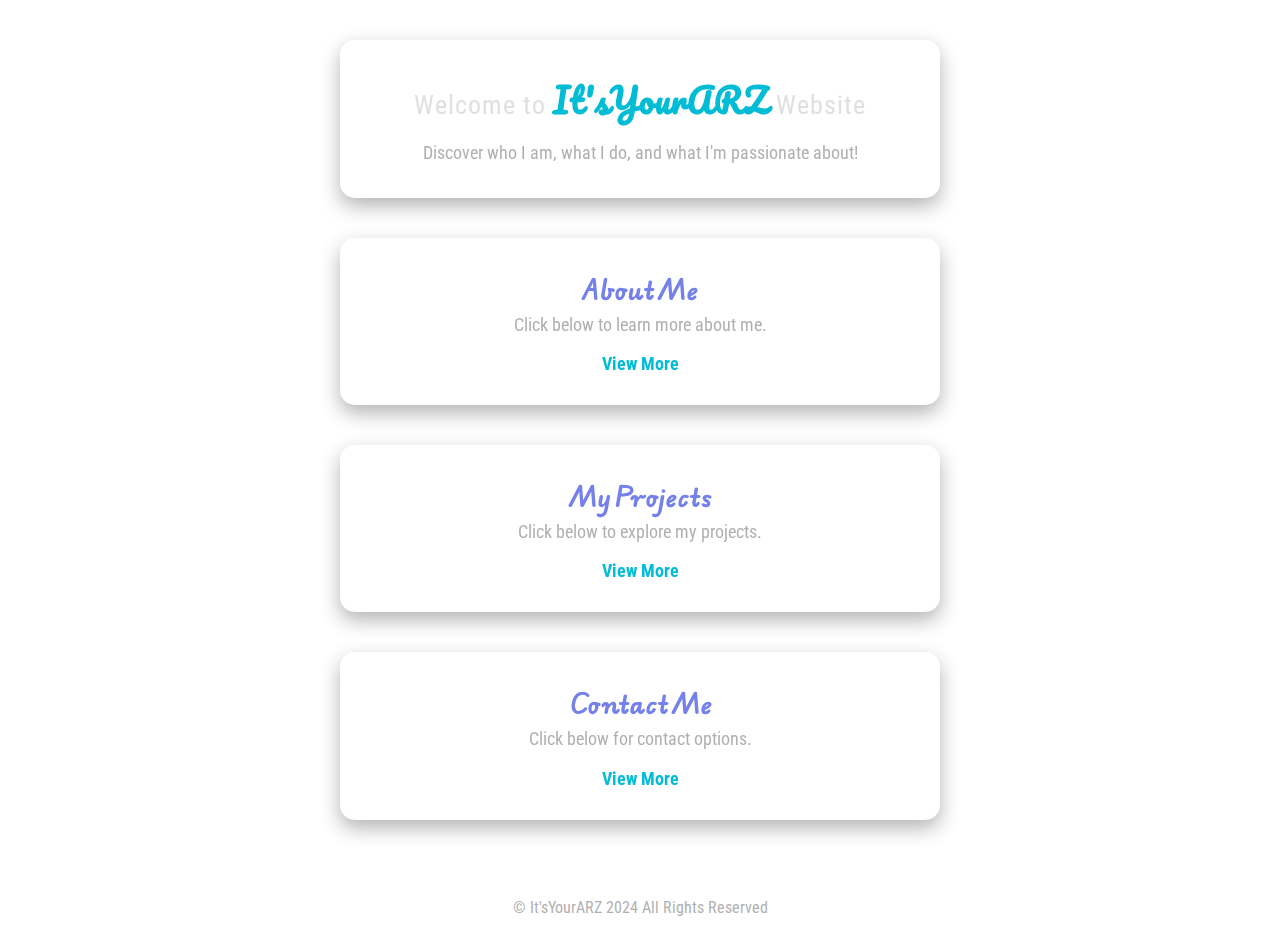
<file: index.html>
<!DOCTYPE html>
<html lang="en">
<head>
  <meta charset="UTF-8">
  <meta name="viewport" content="width=device-width, initial-scale=1.0">
  <meta name="description" content="The personal website of It'sYourARZ showcasing projects, about me, and contact details.">
  <meta name="author" content="It'sYourARZ">
  <meta name="theme-color" content="#00bcd4">
  <title>The ARS Realm</title>

  <link href="https://fonts.googleapis.com/css2?family=Pacifico&display=swap" rel="stylesheet">
  <link href="https://fonts.googleapis.com/css2?family=Roboto+Condensed:wght@300;400;700&display=swap" rel="stylesheet">
 <link rel="preconnect" href="https://fonts.googleapis.com">
<link rel="preconnect" href="https://fonts.gstatic.com" crossorigin>
<link href="https://fonts.googleapis.com/css2?family=Edu+AU+VIC+WA+NT+Pre:wght@400..700&family=Sour+Gummy:ital,wght@0,100..900;1,100..900&display=swap" rel="stylesheet">

  <style>
    * {
      margin: 0;
      padding: 0;
      box-sizing: border-box;
      scroll-behavior: smooth;
    }

    body {
      font-family: 'Roboto Condensed', sans-serif;
      background-image: url('https://wallpaper.dog/large/10921241.jpg');
      background-size: cover;
      background-position: center;
      color: #ffffff;
      text-align: center;
      overflow-x: hidden;
      opacity: 0;
      transition: opacity 1s ease;
      min-height: 100vh;
      display: flex;
      flex-direction: column;
      justify-content: center;
    }

    main {
      display: flex;
      flex-direction: column;
      align-items: center;
      padding: 20px;
      opacity: 1;
      transition: opacity 1s ease;
      z-index: 10;
    }

    #progressBarContainer {
      width: 100%;
      height: 3px;
      background-color: rgba(255, 255, 255, 0.2);
      position: fixed;
      top: 0;
      left: 0;
      z-index: 9999;
    }

    #progressBar {
      height: 100%;
      width: 0;
      background: linear-gradient(to right, #2132c9, #4258e8);
      transition: width 0.15s ease;
    }

    .section {
      opacity: 0;
      transform: translateY(50px);
      transition: opacity 1s ease, transform 1s ease;
      margin: 20px 0;
      padding: 30px 20px;
      background-color: rgba(255, 255, 255, 0.1);
      width: 90%;
      max-width: 600px;
      border-radius: 15px;
      text-align: center;
      box-shadow: 0 8px 20px rgba(0, 0, 0, 0.3);
      border: 1px solid transparent;
      backdrop-filter: blur(10px);
      position: relative;
    }

    .section.show {
      opacity: 1;
      transform: translateY(0);
    }

    .section:hover {
      box-shadow: 0 12px 30px rgba(0, 0, 0, 0.4);
      border: 1px solid rgba(255, 255, 255, 0.4);
    }

    h1 {
      font-weight: 400;
      color: #e0e0e0;
      letter-spacing: 1px;
      font-size: 1.6em;
      margin-bottom: 10px;
    }

    h1 .highlight {
      font-family: 'Pacifico', cursive;
      color: #00bcd4;
      font-size: 1.3em;
      font-weight: bold;
    }

    .highme {
      font-family: "Edu AU VIC WA NT Pre", sans-serif;
      color: #7581eb;
    }

    p {
      color: #b0b0b0;
      line-height: 1.6;
      font-size: 1.1em;
    }

    .hidden-info {
      max-height: 0;
      overflow: hidden;
      opacity: 0;
      transition: max-height 0.6s ease, opacity 0.6s ease;
    }

    .section.active .hidden-info {
      max-height: 300px;
      opacity: 1;
    }

    .view-more-link {
      color: #00bcd4;
      cursor: pointer;
      display: inline-block;
      margin-top: 15px;
      font-weight: bold;
      text-decoration: none;
      font-size: 1.1em;
      transition: color 0.3s ease, transform 0.3s;
    }

    .view-more-link:hover {
      color: #008c99;
      transform: scale(1.1);
    }

    .discord-button {
      margin-top: 20px;
      display: inline-block;
      padding: 10px 20px;
      color: #ffffff;
      background-color: #5865F2;
      font-weight: bold;
      text-decoration: none;
      border-radius: 8px;
      transition: background-color 0.3s ease;
    }

    .discord-button:hover {
      background-color: #4754C8;
    }

    footer {
      margin-top: 20px;
      padding: 15px;
      text-align: center;
      color: #b0b0b0;
      font-size: 0.9em;
    }

    /* Responsive Design */
    @media (max-width: 768px) {
      h1 {
        font-size: 1.4em;
      }
      .section {
        padding: 20px;
        width: 95%;
      }
      p, .view-more-link {
        font-size: 1em;
      }
    }

    @media (max-width: 480px) {
      h1 {
        font-size: 1.2em;
      }
      .section {
        width: 100%;
        padding: 15px;
      }
      p {
        font-size: 0.9em;
      }
    }
  </style>
</head>
<body onload="document.body.style.opacity = 1;">

  <div id="progressBarContainer">
    <div id="progressBar"></div>
  </div>

  <main>
    <div class="section fade-in">
      <h1>Welcome to <span class="highlight">It'sYourARZ</span> Website</h1>
      <p>Discover who I am, what I do, and what I'm passionate about!</p>
    </div>

    <div class="section fade-in" aria-labelledby="about-me">
      <h2 id="about-me"><span class="highme">About Me</span></h2>
      <p>Click below to learn more about me.</p>
      <div class="hidden-info">
        <p>I'm a passionate web developer who loves creating beautiful and functional websites.</p>
        <p>I enjoy working with new technologies.</p>
        <p>Building impactful solutions that make a difference is what drives me every day.</p>
      </div>
      <a class="view-more-link" onclick="toggleInfo(this)">View More</a>
    </div>

    <div class="section fade-in" aria-labelledby="my-projects">
      <h2 id="my-projects"><span class="highme">My Projects</span></h2>
      <p>Click below to explore my projects.</p>
      <div class="hidden-info">
        <p>Here are some of my exciting projects that I’ve worked on, ranging from web applications to design portfolios.</p>
        <p>Each project represents a new adventure in my journey with technology and design.</p>
        <p>I'm pleased for you to try my Security Application. I call it SPA, Have a look!</p>
        <p>Don't worry the file is safe, I assure you.</p>
        <p><a href="https://drive.google.com/file/d/15pbRXZcKDOJuUyGpxtda7GAgtsDd36JD/view?usp=drive_link" target="_blank" style="color: #00bcd4; font-weight: bold;">Download My Project SPA (.exe)</a></p>
      </div>
      <a class="view-more-link" onclick="toggleInfo(this)">View More</a>
    </div>

    <div class="section fade-in" aria-labelledby="contact-me">
      <h2 id="contact-me"><span class="highme">Contact Me</span></h2>
      <p>Click below for contact options.</p>
      <div class="hidden-info">
        <p>Let's connect!</p>
        <p>Reach out if you'd like to collaborate, ask questions, or just say hello.</p>
        <p><strong>Join my community on Discord!</strong></p>
        <a href="https://discord.gg/Qbjv8RKt" class="discord-button" target="_blank" aria-label="Join the It'sYourARZ community on Discord">Join the Community</a>
      </div>
      <a class="view-more-link" onclick="toggleInfo(this)">View More</a>
    </div>
  </main>

  <footer>
    <p>© It'sYourARZ 2024 All Rights Reserved</p>
  </footer>

  <script>
    function toggleInfo(link) {
      const section = link.closest('.section');
      section.classList.toggle("active");
      link.textContent = section.classList.contains("active") ? "View Less" : "View More";
    }

    document.addEventListener("DOMContentLoaded", function() {
      const sections = document.querySelectorAll(".fade-in");

      const observer = new IntersectionObserver(
        entries => {
          entries.forEach(entry => {
            if (entry.isIntersecting) {
              entry.target.classList.add("show");
              entry.target.style.animation = "fadeUp 1s ease";
              observer.unobserve(entry.target);
            }
          });
        },
        { threshold: 0.2 }
      );

      sections.forEach(section => {
        observer.observe(section);
      });

      document.body.style.opacity = 1;
    });

    window.addEventListener("scroll", function() {
      const scrollHeight = document.documentElement.scrollHeight - window.innerHeight;
      const scrollPosition = window.scrollY;
      const scrollPercentage = (scrollPosition / scrollHeight) * 100;
      document.getElementById("progressBar").style.width = `${scrollPercentage}%`;
    });
  </script>
</body>
</html>
</file>
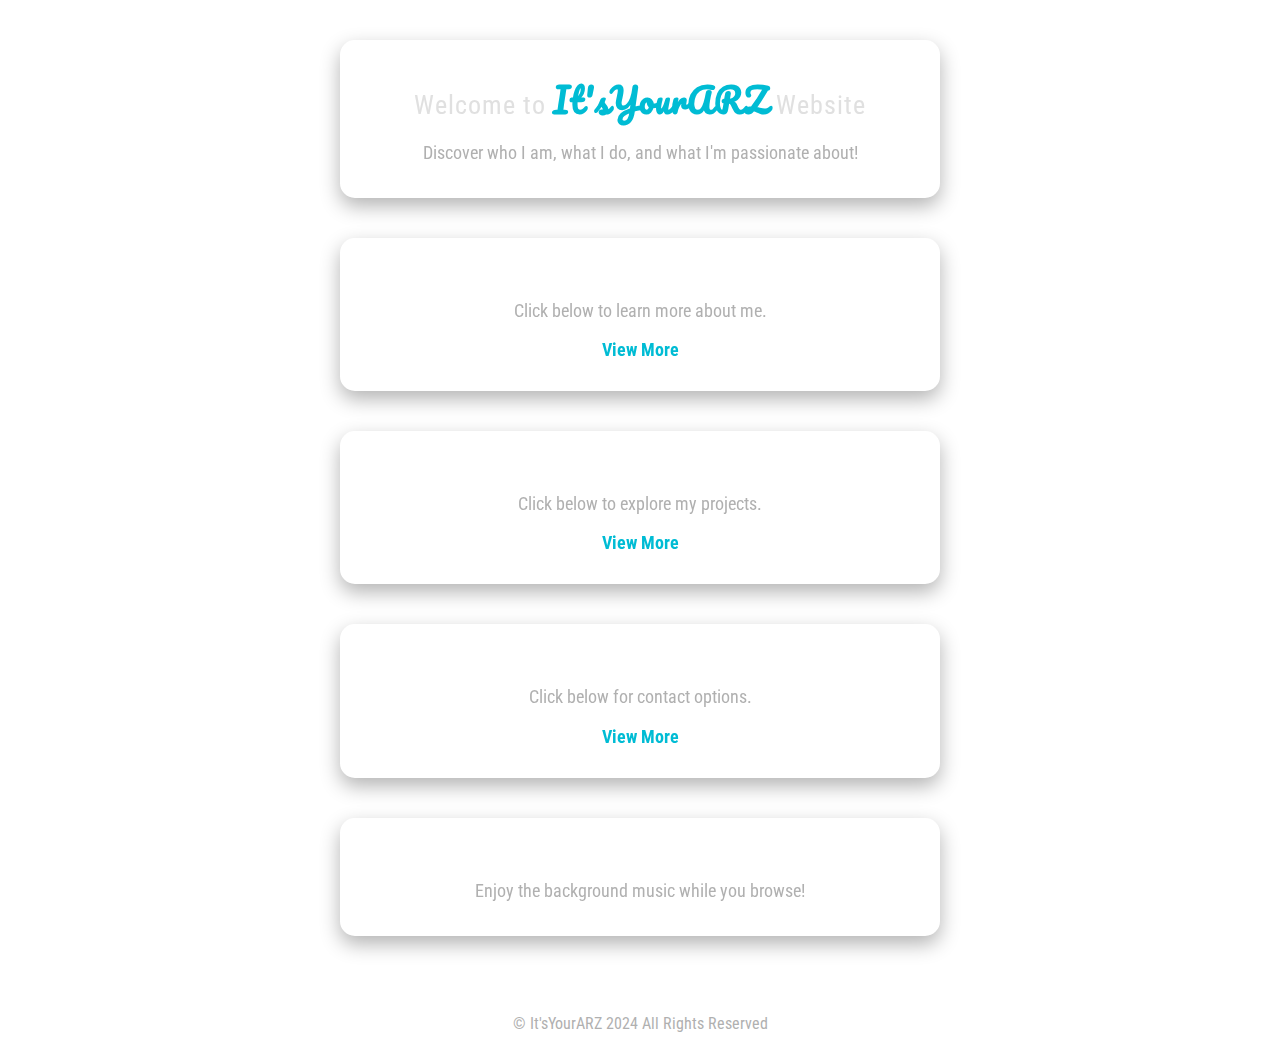
<file: main.html>
<!DOCTYPE html>
<html lang="en">
<head>
  <meta charset="UTF-8">
  <meta name="viewport" content="width=device-width, initial-scale=1.0">
  <meta name="description" content="The personal website of It'sYourARZ showcasing projects, about me, and contact details.">
  <meta name="author" content="It'sYourARZ">
  <meta name="theme-color" content="#00bcd4">
  <title>The ARS Realm</title>

  <link href="https://fonts.googleapis.com/css2?family=Pacifico&display=swap" rel="stylesheet">
  <link href="https://fonts.googleapis.com/css2?family=Roboto+Condensed:wght@300;400;700&display=swap" rel="stylesheet">
  <link rel="preconnect" href="https://fonts.googleapis.com">
  <link rel="preconnect" href="https://fonts.gstatic.com" crossorigin>
  <link href="https://fonts.googleapis.com/css2?family=Edu+AU+VIC+WA+NT+Pre:wght@400..700&family=Sour+Gummy:ital,wght@0,100..900;1,100..900&display=swap" rel="stylesheet">
</head>
<body onload="document.body.style.opacity = 1;">

  <style>
      * {
  margin: 0;
  padding: 0;
  box-sizing: border-box;
  scroll-behavior: smooth;
}

body {
  font-family: 'Roboto Condensed', sans-serif;
  background-image: url('https://wallpaper.dog/large/10921241.jpg');
  background-size: cover;
  background-position: center;
  color: #ffffff;
  text-align: center;
  overflow-x: hidden;
  opacity: 0;
  transition: opacity 1s ease;
  min-height: 100vh;
  display: flex;
  flex-direction: column;
  justify-content: center;
}

main {
  display: flex;
  flex-direction: column;
  align-items: center;
  padding: 20px;
  opacity: 1;
  transition: opacity 1s ease;
  z-index: 10;
}

#progressBarContainer {
  width: 100%;
  height: 3px;
  background-color: rgba(255, 255, 255, 0.2);
  position: fixed;
  top: 0;
  left: 0;
  z-index: 9999;
}

#progressBar {
  height: 100%;
  width: 0;
  background: linear-gradient(to right, #2132c9, #4258e8);
  transition: width 0.15s ease;
}

.section {
  opacity: 0;
  transform: translateY(50px);
  transition: opacity 1s ease, transform 1s ease;
  margin: 20px 0;
  padding: 30px 20px;
  background-color: rgba(255, 255, 255, 0.1);
  width: 90%;
  max-width: 600px;
  border-radius: 15px;
  text-align: center;
  box-shadow: 0 8px 20px rgba(0, 0, 0, 0.3);
  border: 1px solid transparent;
  backdrop-filter: blur(10px);
  position: relative;
}

.section.show {
  opacity: 1;
  transform: translateY(0);
}

.section:hover {
  box-shadow: 0 12px 30px rgba(0, 0, 0, 0.4);
  border: 1px solid rgba(255, 255, 255, 0.4);
}

h1 {
  font-weight: 400;
  color: #e0e0e0;
  letter-spacing: 1px;
  font-size: 1.6em;
  margin-bottom: 10px;
}

h1 .highlight {
  font-family: 'Pacifico', cursive;
  color: #00bcd4;
  font-size: 1.3em;
  font-weight: bold;
}

p {
  color: #b0b0b0;
  line-height: 1.6;
  font-size: 1.1em;
}

.hidden-info {
  max-height: 0;
  overflow: hidden;
  opacity: 0;
  transition: max-height 0.6s ease, opacity 0.6s ease;
}

.section.active .hidden-info {
  max-height: 300px;
  opacity: 1;
}

.view-more-link {
  color: #00bcd4;
  cursor: pointer;
  display: inline-block;
  margin-top: 15px;
  font-weight: bold;
  text-decoration: none;
  font-size: 1.1em;
  transition: color 0.3s ease, transform 0.3s;
}

.view-more-link:hover {
  color: #008c99;
  transform: scale(1.1);
}

.discord-button {
  margin-top: 20px;
  display: inline-block;
  padding: 10px 20px;
  color: #ffffff;
  background-color: #5865F2;
  font-weight: bold;
  text-decoration: none;
  border-radius: 8px;
  transition: background-color 0.3s ease;
}

.discord-button:hover {
  background-color: #4754C8;
}

footer {
  margin-top: 20px;
  padding: 15px;
  text-align: center;
  color: #b0b0b0;
  font-size: 0.9em;
}

/* Audio Box Design */
.audio-box {
  margin-top: 20px;
  padding: 20px;
  background-color: rgba(255, 255, 255, 0.2);
  border-radius: 10px;
  box-shadow: 0 4px 10px rgba(0, 0, 0, 0.4);
  width: 90%;
  max-width: 400px;
  text-align: center;
}

audio {
  width: 100%;
  margin-top: 10px;
  border-radius: 8px;
}

@media (max-width: 768px) {
  h1 {
    font-size: 1.4em;
  }

  .section {
    padding: 20px;
    width: 95%;
  }

  p, .view-more-link {
    font-size: 1em;
  }
}

@media (max-width: 480px) {
  h1 {
    font-size: 1.2em;
  }

  .section {
    width: 100%;
    padding: 15px;
  }

  p {
    font-size: 0.9em;
  }
}
  </style>
  <div id="progressBarContainer">
    <div id="progressBar"></div>
  </div>

  <main>
    <div class="section fade-in">
      <h1>Welcome to <span class="highlight">It'sYourARZ</span> Website</h1>
      <p>Discover who I am, what I do, and what I'm passionate about!</p>
    </div>

    <div class="section fade-in" aria-labelledby="about-me">
      <h2 id="about-me"><span class="highme">About Me</span></h2>
      <p>Click below to learn more about me.</p>
      <div class="hidden-info">
        <p>I'm a passionate web developer who loves creating beautiful and functional websites.</p>
        <p>I enjoy working with new technologies.</p>
        <p>Building impactful solutions that make a difference is what drives me every day.</p>
      </div>
      <a class="view-more-link" onclick="toggleInfo(this)">View More</a>
    </div>

    <div class="section fade-in" aria-labelledby="my-projects">
      <h2 id="my-projects"><span class="highme">My Projects</span></h2>
      <p>Click below to explore my projects.</p>
      <div class="hidden-info">
        <p>Here are some of my exciting projects that I’ve worked on, ranging from web applications to design portfolios.</p>
        <p>Each project represents a new adventure in my journey with technology and design.</p>
        <p>I'm pleased for you to try my Security Application. I call it SPA, Have a look!</p>
        <p>Don't worry the file is safe, I assure you.</p>
        <p><a href="https://drive.google.com/file/d/15pbRXZcKDOJuUyGpxtda7GAgtsDd36JD/view?usp=drive_link" target="_blank" style="color: #00bcd4; font-weight: bold;">Download My Project SPA (.exe)</a></p>
      </div>
      <a class="view-more-link" onclick="toggleInfo(this)">View More</a>
    </div>

    <div class="section fade-in" aria-labelledby="contact-me">
      <h2 id="contact-me"><span class="highme">Contact Me</span></h2>
      <p>Click below for contact options.</p>
      <div class="hidden-info">
        <p>Let's connect!</p>
        <p>Reach out if you'd like to collaborate, ask questions, or just say hello.</p>
        <p><strong>Join my community on Discord!</strong></p>
        <a href="https://discord.gg/Qbjv8RKt" class="discord-button" target="_blank" aria-label="Join the It'sYourARZ community on Discord">Join the Community</a>
      </div>
      <a class="view-more-link" onclick="toggleInfo(this)">View More</a>
    </div>

    <!-- Background Music Section -->
    <div class="section fade-in" aria-labelledby="background-music">
      <h2 id="background-music"><span class="highme">Background Music</span></h2>
      <p>Enjoy the background music while you browse!</p>
      <div class="hidden-info">
        <audio controls>
          <source src="https://www.dropbox.com/scl/fi/danev9k0s2ffvuxxlpxbw/Tourist.mp3?rlkey=9zaypu87cp6nx2kqbsba0npkq&st=csia9a15&dl=0" type="audio/mp3">
          Your browser does not support the audio element.
        </audio>
      </div>
    </div>

  </main>

  <footer>
    <p>© It'sYourARZ 2024 All Rights Reserved</p>
  </footer>

  <script>
    function toggleInfo(link) {
      const section = link.closest('.section');
      section.classList.toggle("active");
      link.textContent = section.classList.contains("active") ? "View Less" : "View More";
    }

    document.addEventListener("DOMContentLoaded", function() {
      const sections = document.querySelectorAll(".fade-in");

      const observer = new IntersectionObserver(
        entries => {
          entries.forEach(entry => {
            if (entry.isIntersecting) {
              entry.target.classList.add("show");
              entry.target.style.animation = "fadeUp 1s ease";
              observer.unobserve(entry.target);
            }
          });
        },
        { threshold: 0.2 }
      );

      sections.forEach(section => {
        observer.observe(section);
      });

      document.body.style.opacity = 1;
    });

    window.addEventListener("scroll", function() {
      const scrollHeight = document.documentElement.scrollHeight - window.innerHeight;
      const scrollPosition = window.scrollY;
      const scrollPercentage = (scrollPosition / scrollHeight) * 100;
      document.getElementById("progressBar").style.width = `${scrollPercentage}%`;
    });
  </script>
</body>
</html>
</file>
